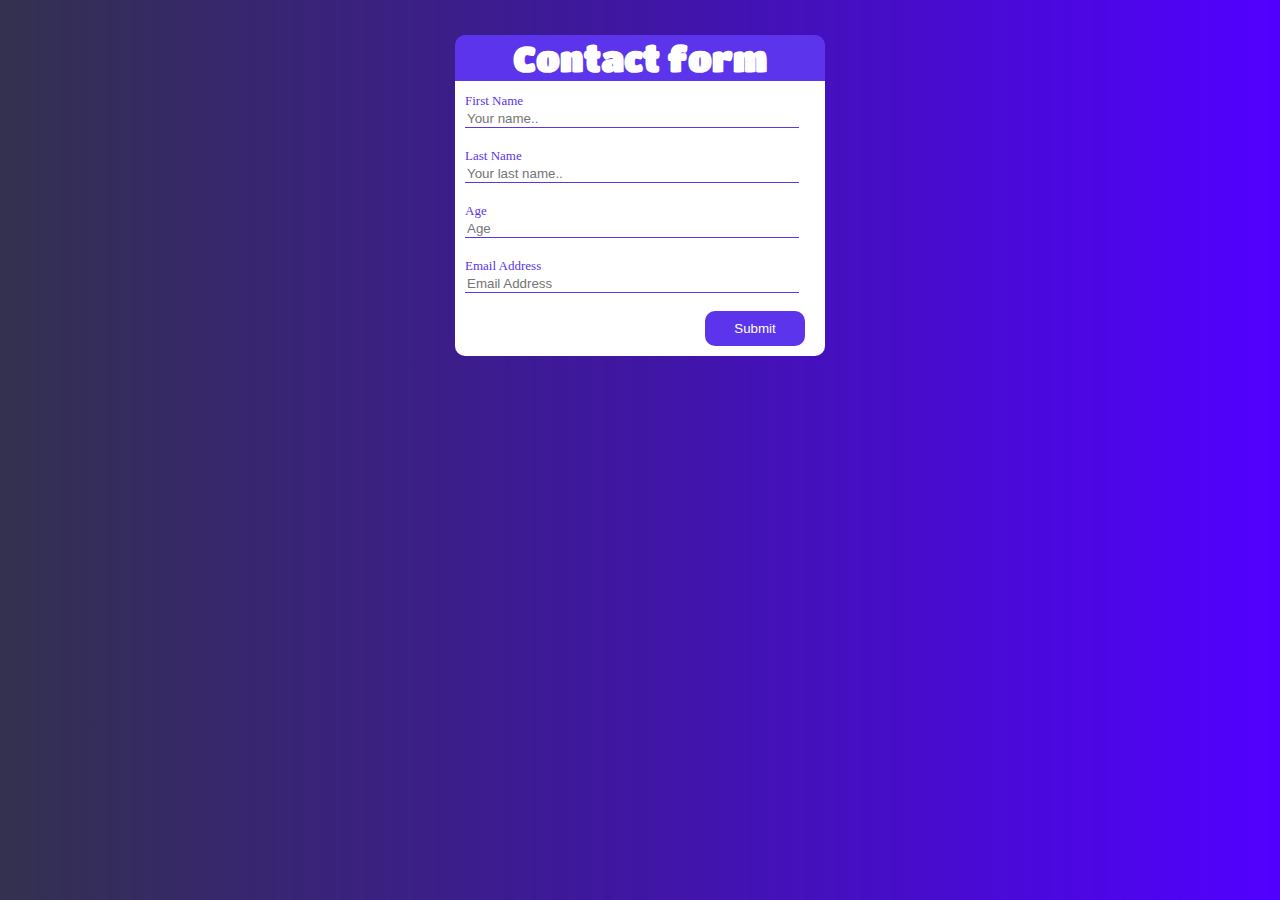
<file: 1/index.html>
<!DOCTYPE html>
<html lang="pl">
<head>
    <meta charset="UTF-8">
    <meta name="viewport" content="width=device-width, initial-scale=1.0">
    <link rel="stylesheet" href="css.css">
    <title>Contact form</title>
    <link rel="preconnect" href="https://fonts.googleapis.com"><link rel="preconnect" href="https://fonts.gstatic.com" crossorigin><link href="https://fonts.googleapis.com/css2?family=Titan+One&display=swap" rel="stylesheet">
</head>
<body>
<div id="title">
  <h3>Contact form</h3>
</div>
  
<div id="back">
  <form action="">
    <label for="fname">First Name</label><br>
    <input type="text" id="fname" name="firstname" placeholder="Your name.."><br><br>

    <label for="lname">Last Name</label><br>
    <input type="text" id="lname" name="lastname" placeholder="Your last name.."><br><br>

    <label for="lname">Age</label><br>
    <input type="text" id="lname" name="lastname" placeholder="Age"><br><br>

    <label for="lname">Email Address</label><br>
    <input type="text" id="lname" name="lastname" placeholder="Email Address"><br><br>
  
    <input type="submit" id="submit" value="Submit">
  </form>
</div>
</body>
</html>
</file>
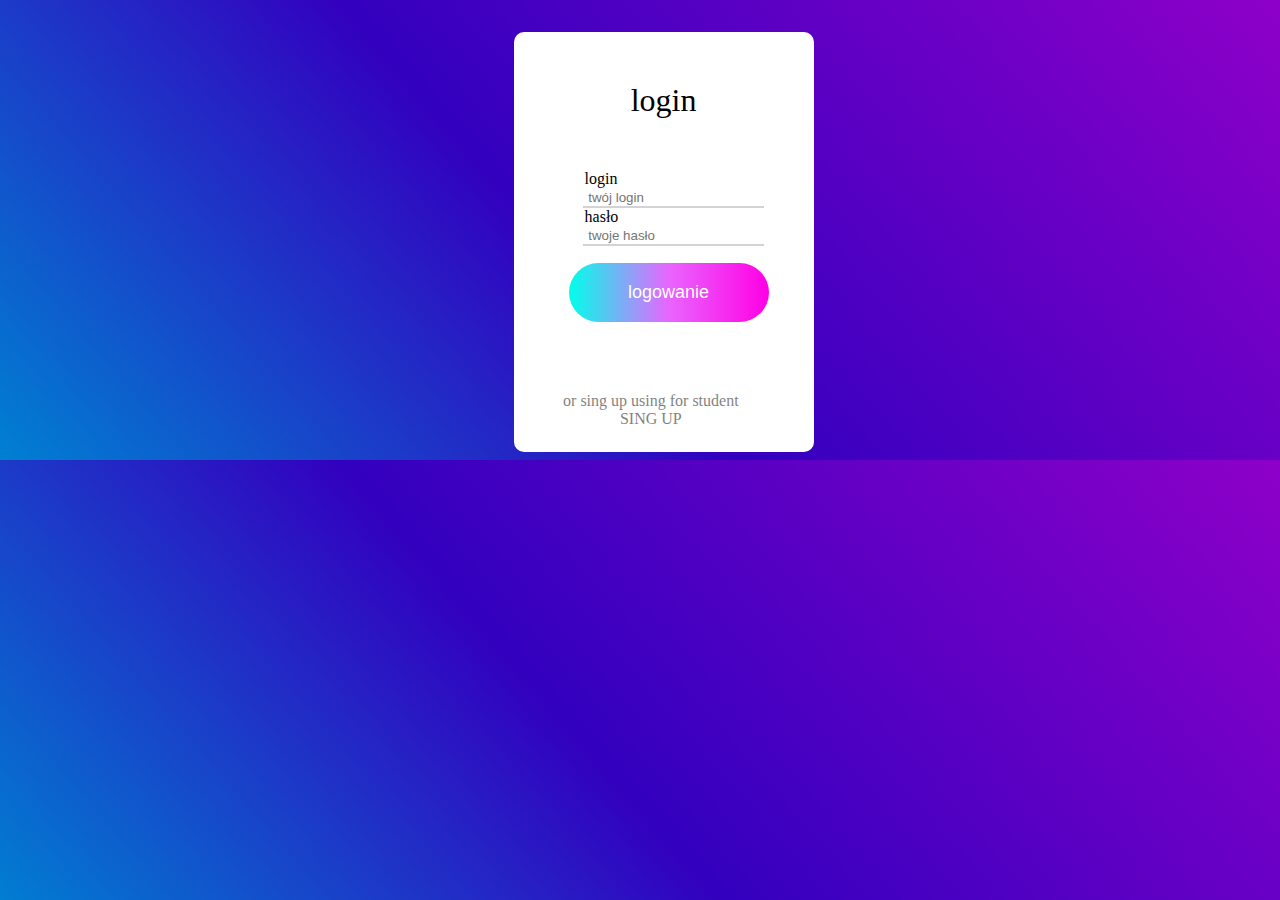
<file: 2/index.html>
<!DOCTYPE html>
<html lang="pl">
<head>
    <meta charset="UTF-8">
    <meta name="viewport" content="width=device-width, initial-scale=1.0">
    <title>Document</title>
    <style>
        body{
            background: rgb(0,128,210);
            background: linear-gradient(49deg, rgba(0,128,210,1) 0%, rgba(51,0,191,1) 44%, rgba(142,0,201,1) 100%);
        }
        #blok{
            border-radius: 10px;
            background-color:white;
            height: 420px;
            width: 300px;
            position: relative;
            top: 20%;
            left: 40%;
        }
        #tytuł{
            font-size: xx-large;
            width: 100%;
            height: 15%;
            background-color: white;
            border-top-right-radius: 30px;
            border-top-left-radius: 30px;
            position: relative;
            top: 50px;
        }
        input{

  border: none;
  border-bottom: 2px solid lightgray;
  background-color: white;
  
}
button{
    background: rgb(0,255,234);
    background: linear-gradient(90deg, rgba(0,255,234,1) 0%, rgba(233,101,255,1) 50%, rgba(255,0,228,1) 100%);
    border-radius: 40px;
    border: 0px;
    position: absolute;
    top: 55%;
    right: 15%;
    width: 200px;
    font-size: large;
    color: white;
    
}
#imput{
    position: relative;
    left: 23%;
    top: 75px;
    
    }
footer{
    position: absolute;
    bottom: 2%;
    font: small;
    right: 25%;
    opacity: 0.5;
}
    </style>

</head>
<body>
    <div id="blok">
        <div id="tytuł">       
 <center><p>login
 </p></center>
        </div>
        <div id="menu">
           <div id="imput"><legend>login</legend><input type="text" placeholder=" twój login"></div>
           <div id="imput"><legend>hasło</legend><input type="password"  placeholder=" twoje hasło "></div>
           
           
           <button>
              
               <p>logowanie</p>
           </button>
           
        </div>
        <footer>
          <center>   <p>or sing up using for student <br>
           SING UP</p></center>
        </footer>
    </div>
</body>
</html>
</file>
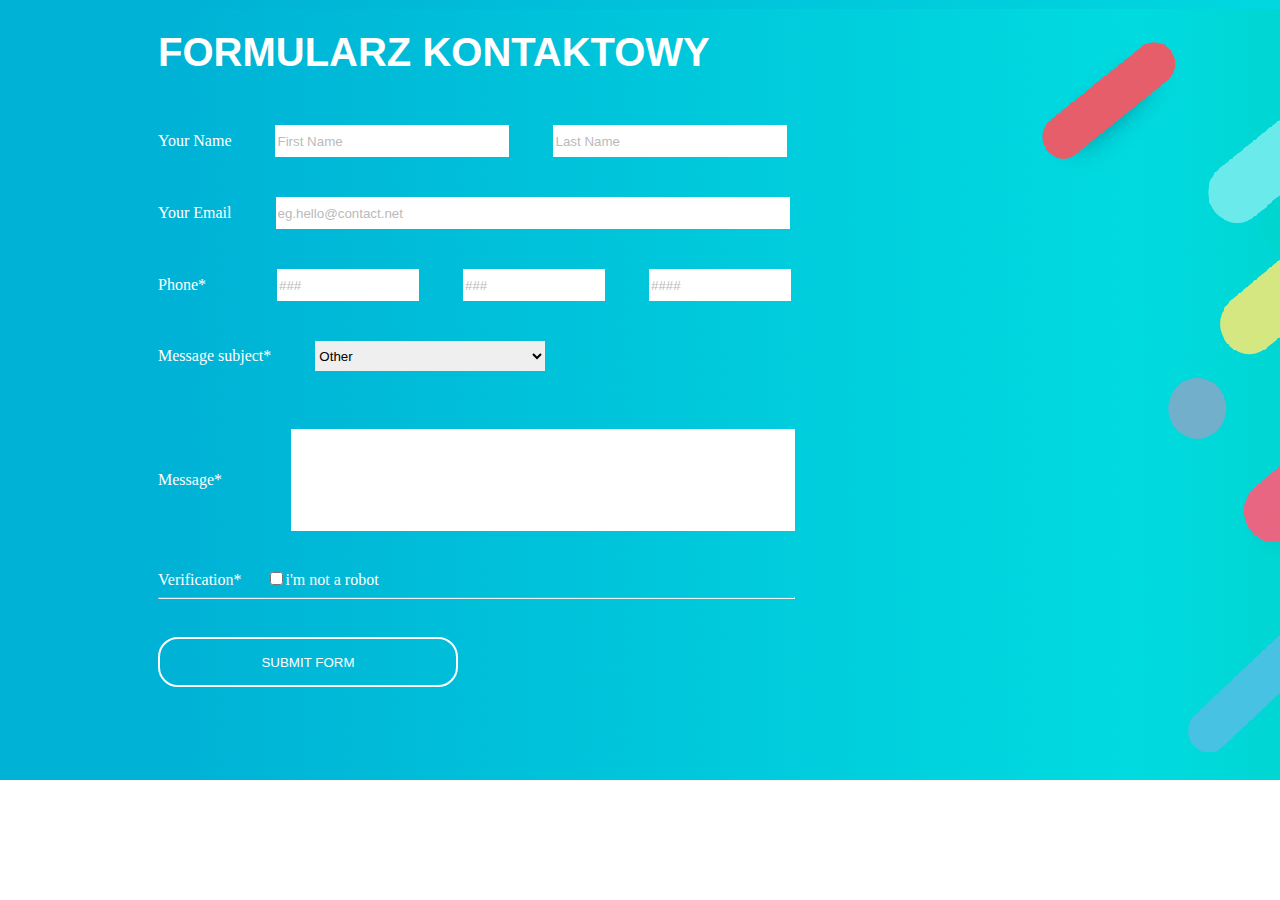
<file: 3/3.html>
<!DOCTYPE html>
<html lang="pl">
<head>
    <meta charset="UTF-8">
    <meta http-equiv="X-UA-Compatible" content="IE=edge">
    <meta name="viewport" content="width=device-width, initial-scale=1.0">
    <title>Document</title>
    <style>
        body
        {
            background-image: url('cos.png');
            background-repeat: no-repeat;
            color: white;
        }
        h1
        {
            margin-left: 150px;
            margin-top: 30px;
            margin-bottom: 30px;
            font-family:Verdana, Geneva, Tahoma, sans-serif;
            font-size: 40px;
            font-weight: bold;
        }
        label
        {
            margin-left: 150px;
            height: 30px;
            margin-right: 20px;
        }
        #chose, input[type=text]
        {
            border: 0px;
            height: 30px;
            margin: 20px;
            width: 230px;
        }
        input[type=textarea]
        {
            border: 0px;
            height: 100px;
            margin: 20px;
            width: 500px;
        }
        input::placeholder
        {
            opacity: 50%;
        }
        input[type=submit]
        {
            background: none;
            color: white;
            padding: 10px;
            border: 2px solid white;
            border-radius: 20px;
            width: 300px;
            height: 50px;
            margin-left: 150px;
            margin-top: 30px;
            margin-bottom: 20px;
            font-family: 'Maven Pro', sans-serif;
        } 
    </style>
</head>
<body>
   <h1>FORMULARZ KONTAKTOWY</h1> 
        <label for="fname">Your Name</label>
        <input type="text" id="fname" name="fname "placeholder="First Name">
        <input type="text" id="lname" name="lname "placeholder="Last Name"> <br />
        <label for="text">Your Email</label>
        <input type="text" id="mail" name="mial" placeholder="eg.hello@contact.net" style="width: 510px;"> <br />
        <label for="fon" style="margin-right: 47px;">Phone*</label>
        <input type="text" id="fon" name="fon" placeholder="###" style="width:138px;"> 
        <input type="text" id="fon" name="fon" placeholder="###" style="width:138px;"> 
        <input type="text" id="fon" name="fon" placeholder="####" style="width:138px;"> <br />
        <label for="cars">Message subject*</label>
  <select id="chose" name="chose">
    <option value="oth">Other</option>
    <option value="sm">Something</option>
    <option value="an">Anything</option>
    <option value="ev">Everything</option> 
  </select> <br /> <br />
  <label for="message" style="margin-right: 45px;">Message*</label>
  <input type="textarea" id="message" name="message">
  <br /><br />
  <label for="checkbox">Verification*</label>
  <input type="checkbox">i'm not a robot
        <hr style="margin-left: 150px; width: 635px ;">
        <input type="submit" value="SUBMIT FORM">
</body>
</html>
</file>
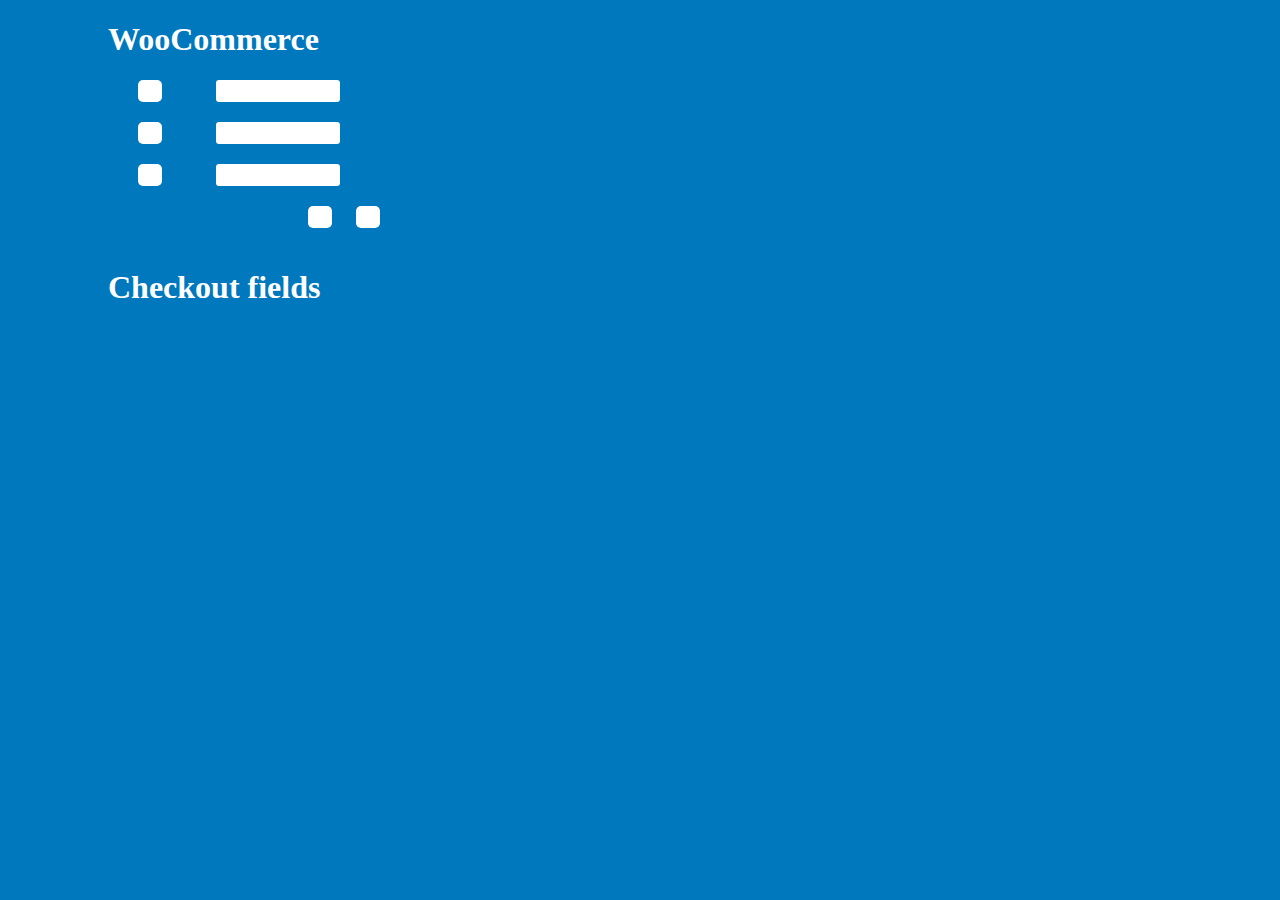
<file: 4/4.html>
<!DOCTYPE html>
<html lang="pl">
<head>
    <meta charset="UTF-8">
    <meta name="viewport" content="width=device-width, initial-scale=1.0">
    <title>Document</title>
    <style>
        body
        {
            background-color: rgb(0, 120, 189);
            color: white;
        }
        input[type=text]
        {
            border: 0;
            border-radius: 5px;
            width: 20px;
            height: 20px;
            margin-left: 130px;
            margin-right: 50px;
            margin-bottom: 20px;

        }
        h1
        {
            margin-left: 100px;
            font-family: 'Verdana';
            font-weight: 900;
        }
        input[type=textarea]
        {
            border: 0;
            border-radius: 3px;
            width: 120px;
            height: 20px;

        }
    </style>
</head>
<body>
    <h1>WooCommerce</h1>
    <input type="text">
    <input type="textarea"> <br />
    <input type="text">
    <input type="textarea"> <br />
    <input type="text">
    <input type="textarea"> <br />
    <input type="text" style="margin-left: 300px; margin-right: 20px;">
    <input type="text" style="margin-left: 0px;"> <br />
    <h1>Checkout fields</h1>
</body>
</html>
</file>
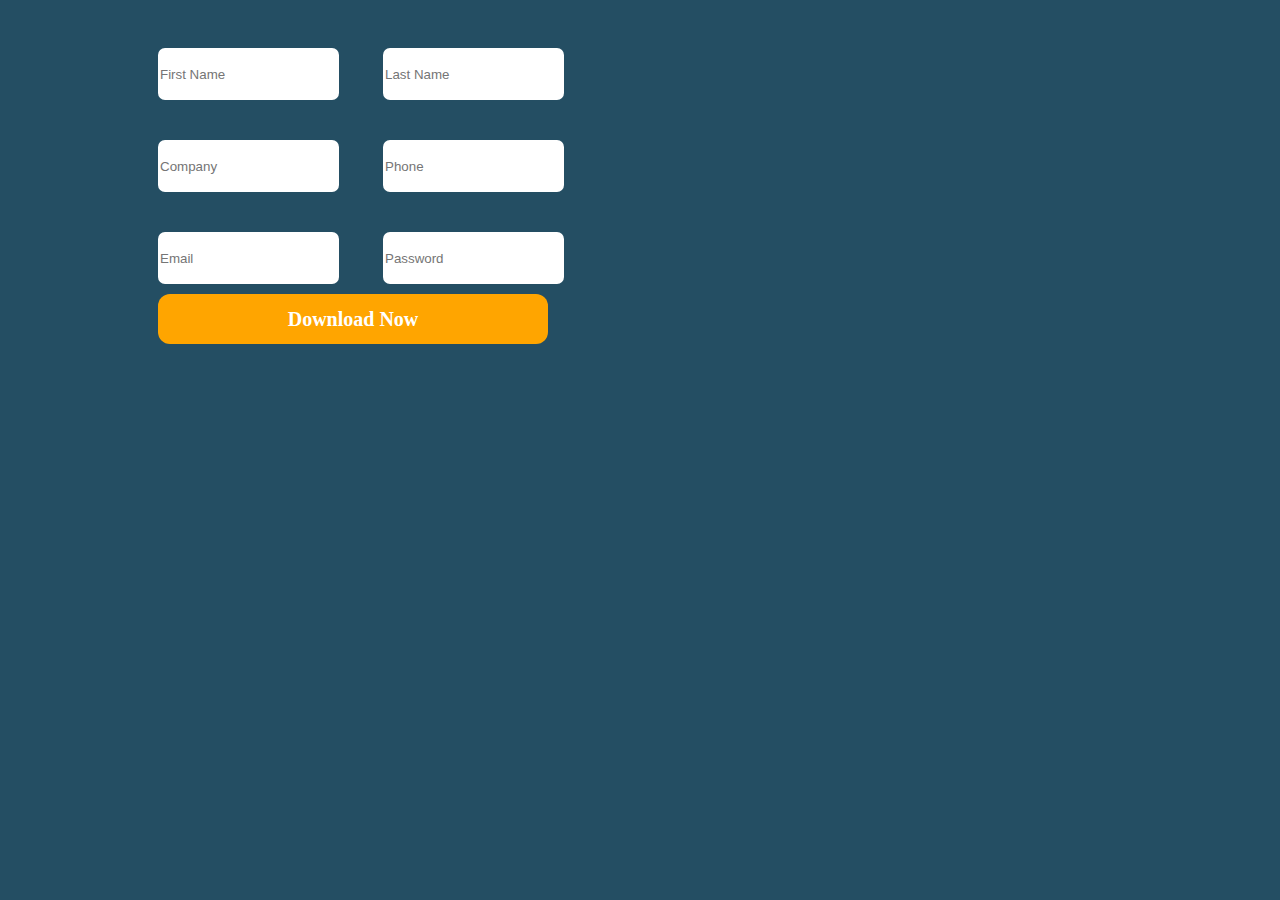
<file: 6/6.html>
<!DOCTYPE html>
<html lang="pl">
<head>
    <meta charset="UTF-8">
    <meta name="viewport" content="width=device-width, initial-scale=1.0">
    <title>6</title>
    <style>
        body
        {
            background-color: rgb(36, 78, 99);
        }
        input[type=text]
        {
            margin-top: 40px;
            margin-left: 150px;
            border: 0;
            height: 50px;
            border-radius: 7px;
        }
        input[type=submit]
        {
            background-color: orange;
            border: 0px;
            width: 390px;
            height: 50px;
            margin-top: 10px;
            border-radius: 12px;
            color: white;
            margin-left: 150px;
            font-family: 'Verdana';
            font-weight: 900;
            font-size: 20px;
        }
    </style>
</head>
<body>
    <input type="text" id="fname" name="fname "placeholder="First Name">
    <input type="text" id="lname" name="lname "placeholder="Last Name" style="margin-left: 40px; margin-top: 10px;"> <br />
    <input type="text" id="comp" name="comp "placeholder="Company">
    <input type="text" id="ph" name="ph "placeholder="Phone" style="margin-left: 40px;  margin-top: 10px;"> <br />
    <input type="text" id="mail" name="mail "placeholder="Email">
    <input type="text" id="pass" name="pass "placeholder="Password" style="margin-left: 40px;  margin-top: 10px;"> <br />
    <input type="submit" value="Download Now">
</body>
</html>
</file>
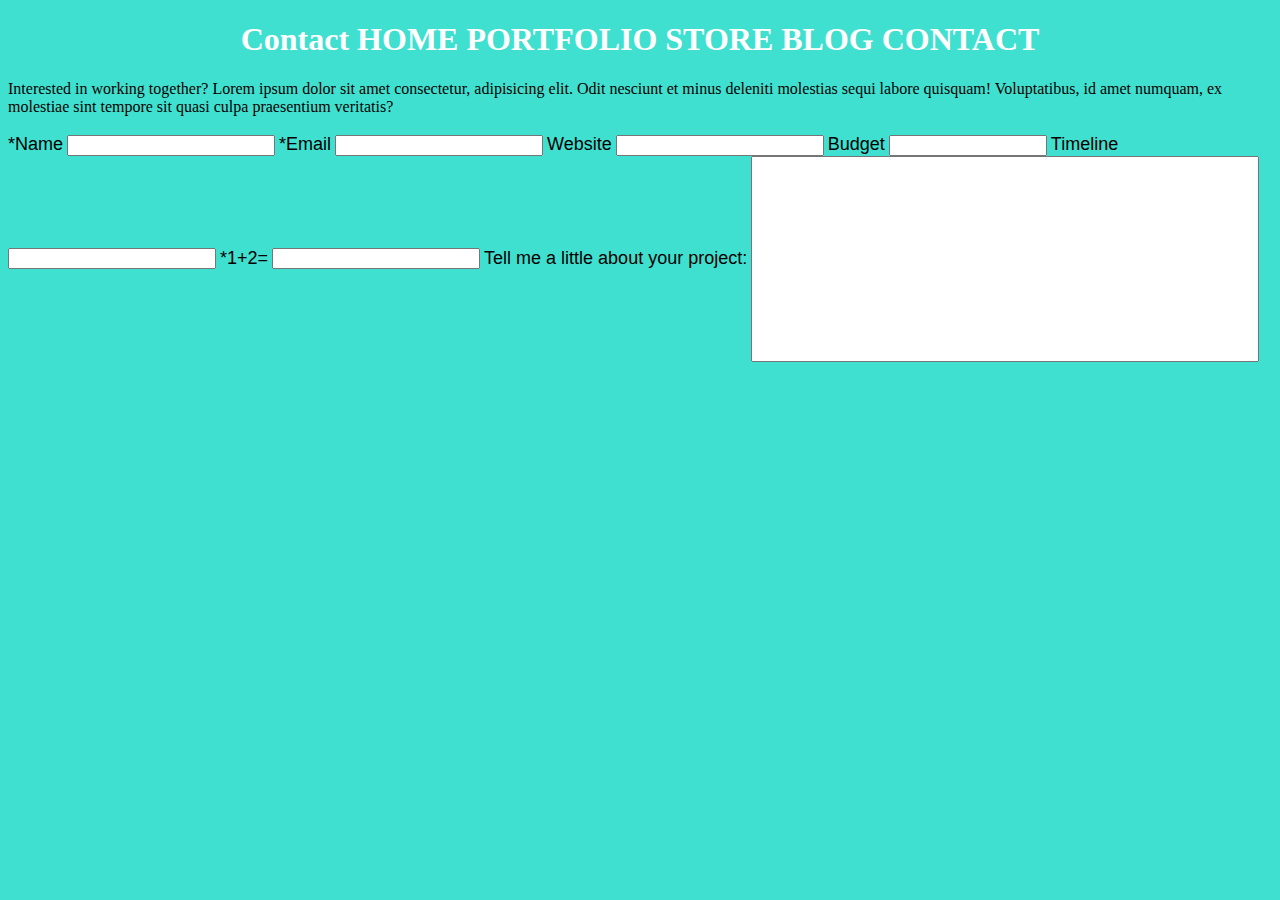
<file: 7/7.html>
<!DOCTYPE html>
<html lang="pl">
<head>
    <meta charset="UTF-8">
    <meta name="viewport" content="width=device-width, initial-scale=1.0">
    <title>7</title>
    <style>
        body {
            background-color: turquoise;
            
        }

        h1 {
            color: white;
            text-align: center;
        }

        label {
            font-size: large;
            font-family: arial;
        }

        input {
            width: 200px;
        }

        .tekst {
            width: 500px;
            height: 200px;
        }

        .budget {
            width: 150px;
        }

        table {
            
        }
    </style>
</head>
<body>
    
    <h1>Contact <b>HOME PORTFOLIO STORE BLOG CONTACT</b></h1>

    Interested in working together? Lorem ipsum dolor sit amet consectetur, adipisicing elit. Odit nesciunt et minus deleniti molestias sequi labore quisquam! Voluptatibus, id amet numquam, ex molestiae sint tempore sit quasi culpa praesentium veritatis?<br><br>

    <table>
    
    </table>
    <td><label for="name">*Name</label></td>
    <td><input type="text" class="name"></td>
    <td><label for="email">*Email</label></td>
    <td><input type="text" class="email"></td>
    <td><label for="website">Website</label></td>
    <td><input type="text" class="website"></td>
    <td><label for="budget" class="budget">Budget</label></td>
    <td><input type="text" class="budget"></td>
    <td><label for="timeline">Timeline</label></td>
    <td><input type="text" class="timeline"></td>
    <td><label for="bot">*1+2=</label></td>
    <td><input type="text" class="bot"></td>
    <td><label for="tekst">Tell me a little about your project:</label></td>
    <td><input type="text" class="tekst"></td>
    

</body>
</html>
</file>
<file: 1/css.css>
body
{
    background: rgb(2,0,36);
    background: linear-gradient(90deg, rgba(2,0,36,0.8071603641456583) 0%, rgba(42,0,146,0.9051995798319328) 46%, rgba(81,0,255,1) 100%);
    align-items: center;
    margin: 5px;
}

h3
{
    font-family: 'Titan One', cursive;
    background-color: #5b34eb;
    width: 364px;
    margin-left: auto;
    margin-right: auto;
    border-radius: 10px 10px 0px 0px;
    margin-bottom: 0px;
    padding: 3px;
    font-size: 35px;
    color: white;
    text-align: center;
}

#back
{
    background-color: white;
    width: 350px;
    padding: 10px;
    margin-left: auto;
    margin-right: auto;
    border-radius: 0px 0px 10px 10px;
}

#submit{
    margin-left: 240px;
    background-color: #5b34eb;
    color: white;
    padding: 10px;
    border: 0;
    border-radius: 10px 10px 10px 10px;
    width: 100px;
}

input[type=text]
{
    border: none;
    border-bottom: solid 1px  #5b34eb;
    width: 330px;
}

label
{
    font-size: 13px;
    color: #5b34eb;
}

#submit:hover{
    background-color: #7856f5;
}
</file>
